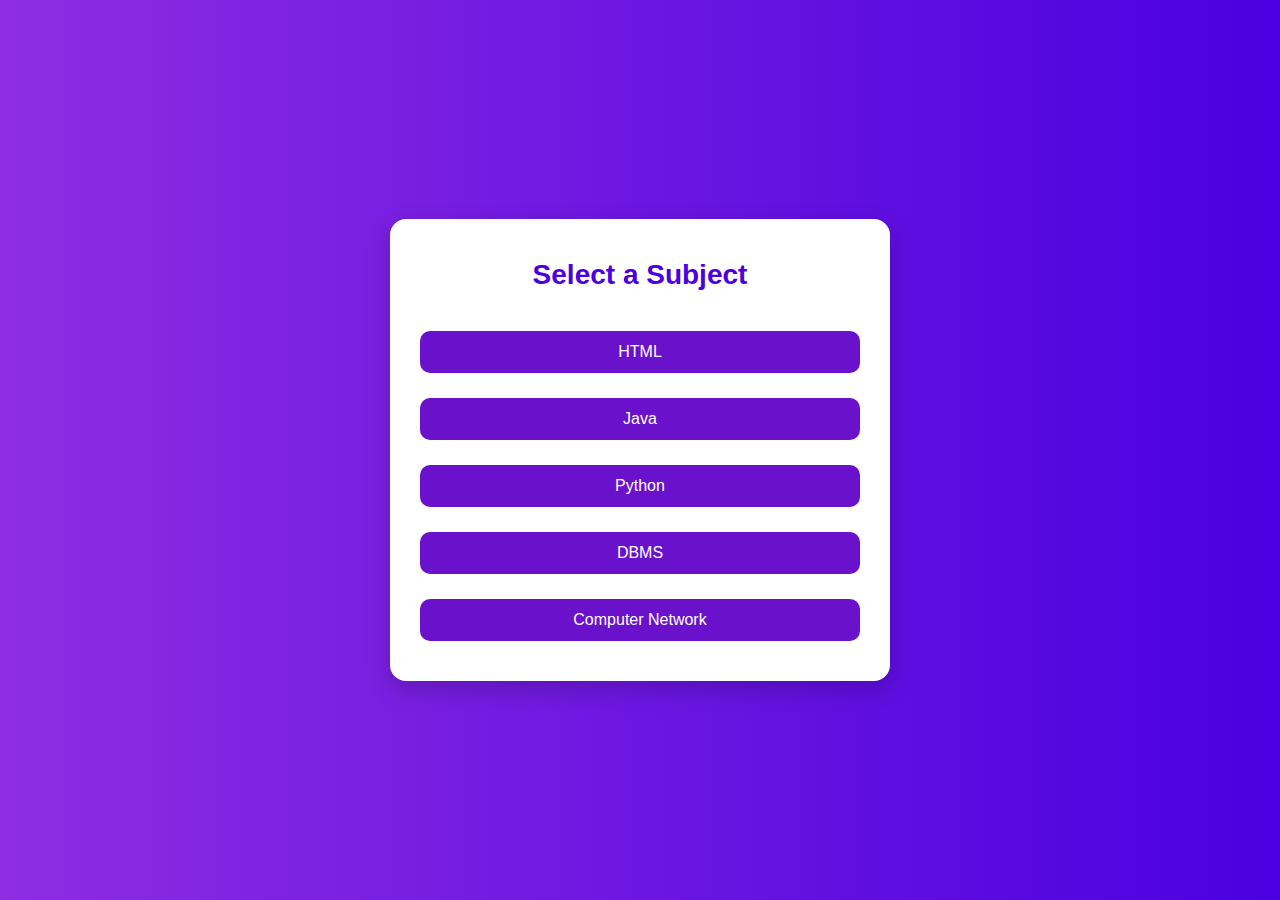
<file: index.html>
<!DOCTYPE html>
<html lang="en">
<head>
  <meta charset="UTF-8" />
  <title>Select Subject</title>
  <link rel="stylesheet" href="style.css" />
</head>
<body>
  <div class="container">
    <h1>Select a Subject</h1>
    <div class="subject-buttons">
      <button onclick="selectSubject('html')">HTML</button>
      <button onclick="selectSubject('java')">Java</button>
      <button onclick="selectSubject('python')">Python</button>
      <button onclick="selectSubject('dbms')">DBMS</button>
      <button onclick="selectSubject('cn')">Computer Network</button>
    </div>
  </div>

  <script>
    function selectSubject(subject) {
      localStorage.setItem("subject", subject);
      window.location.href = "login.html";
    }
  </script>
</body>
</html>
</file>
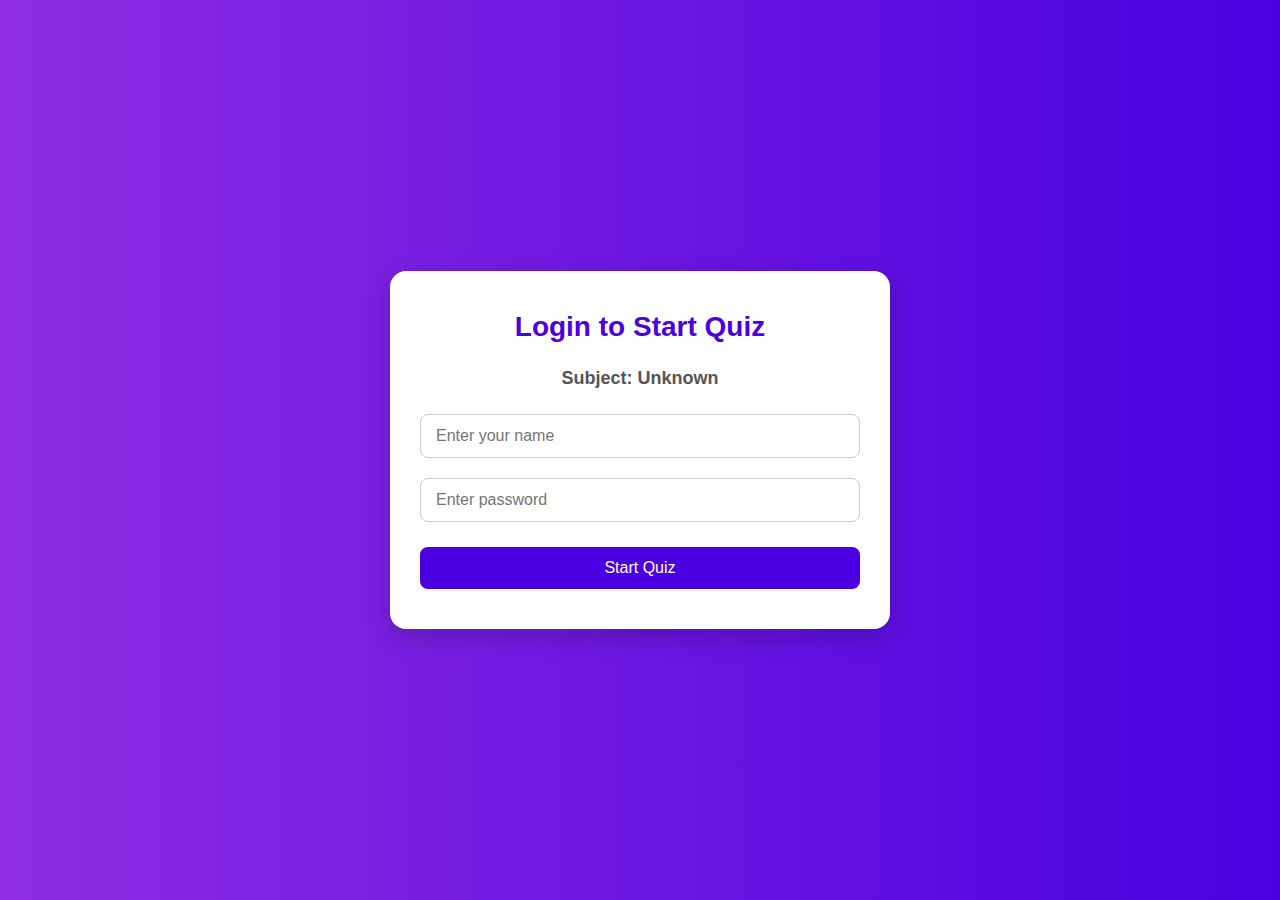
<file: login.html>
<!DOCTYPE html>
<html lang="en">
<head>
  <meta charset="UTF-8" />
  <title>Login</title>
  <link rel="stylesheet" href="style.css" />
</head>
<body>
  <div class="container">
    <h1>Login to Start Quiz</h1>
    <p class="subject-label">Subject: <span id="selected-subject"></span></p>
    
    <input type="text" id="name" placeholder="Enter your name" />
    <input type="password" id="password" placeholder="Enter password" />
    <button onclick="login()">Start Quiz</button>
  </div>

  <script>
     const subject = localStorage.getItem("subject");
    const displayMap = {
      html: "HTML",
      java: "Java",
      python: "Python",
      dbms: "DBMS",
      cn: "Computer Networks"
    };
    document.getElementById("selected-subject").textContent = displayMap[subject] || "Unknown";
    function login() {
      const name = document.getElementById("name").value.trim();
      const password = document.getElementById("password").value;
       const subject = localStorage.getItem("subject");
       const passwords = {
        html: "html123",
        java: "java123",
        python: "python123",
        dbms: "dbms123",
        cn: "cn123"
      };
      if (name === "" || password === "") {
        alert("Please fill all fields.");
        return;
      }

      // Optional: hardcoded password (you can skip validation if not needed)
      if (password !== passwords[subject]) {
        alert("Incorrect password for " + displayMap[subject]);
        return;
      }

      localStorage.setItem("username", name);
      window.location.href = "quiz.html";
    }
  </script>
</body>
</html>
</file>
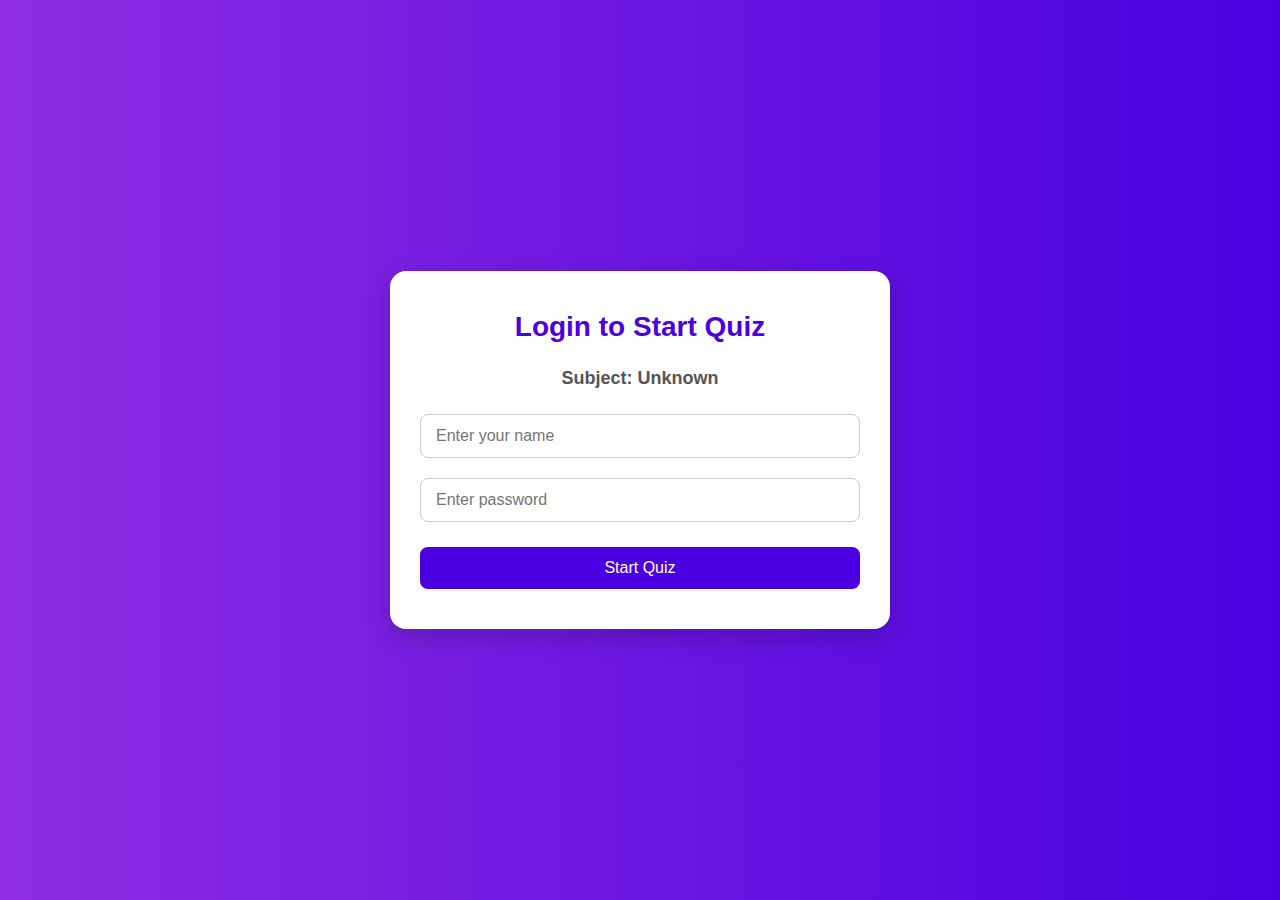
<file: quiz.html>
<!DOCTYPE html>
<html lang="en">
<head>
  <meta charset="UTF-8" />
  <title>Quiz</title>
  <link rel="stylesheet" href="style.css" />
</head>
<body class="quiz-body">
  <div class="container">
   <div id="welcome-box">
  <h2>Welcome, <span id="user-name"></span></h2>
   </div>
    <div id="question-box">
      <div id="question">Question text here</div>
      <div id="options"></div>
      <div class="info">
        <span>Time Left: <strong id="timer">10</strong>s</span>
        <span id="score">Score: 0</span>
      </div>
      <button id="next-btn">Next</button>
    </div>
    <div id="result-box" class="hidden">
      <h2>Quiz Finished!</h2>
      <p>Your Score: <span id="final-score"></span></p>
      <button onclick="location.href='index.html'">Home</button>
    </div>
  </div>

  <script src="script.js"></script>
</body>
</html>
</file>
<file: style.css>
/* Reset */
* {
  margin: 0;
  padding: 0;
  box-sizing: border-box;
}

/* Body */
body {
  font-family: Arial, sans-serif;
  background: linear-gradient(to right, #8e2de2, #4a00e0);
  display: flex;
  justify-content: center;
  align-items: center;
  height: 100vh;
  color: #333;
}

/* Container card */
.container {
  background: #fff;
  padding: 40px 30px;
  border-radius: 16px;
  width: 90%;
  max-width: 500px;
  text-align: center;
  box-shadow: 0 8px 24px rgba(0, 0, 0, 0.2);
}

/* Headings */
h1 {
  font-size: 28px;
  margin-bottom: 25px;
  color: #4a00e0;
}

h2 {
  font-size: 24px;
  margin-bottom: 15px;
  color: #4a00e0;
}

/* Input fields */
input {
  width: 100%;
  padding: 12px 15px;
  margin: 10px 0;
  border: 1px solid #ccc;
  border-radius: 8px;
  font-size: 16px;
  transition: border-color 0.3s ease;
}

input:focus {
  outline: none;
  border-color: #4a00e0;
}

/* Button */
button {
  width: 100%;
  padding: 12px;
  background: #4a00e0;
  color: white;
  border: none;
  border-radius: 8px;
  font-size: 16px;
  margin-top: 15px;
  cursor: pointer;
  transition: background 0.3s ease;
}

button:hover {
  background: #3c00c0;
}

/* Subject label */
.subject-label {
  font-size: 18px;
  font-weight: bold;
  color: #555;
  margin-bottom: 15px;
}

/* Subject selection buttons */
.subject-buttons {
  display: flex;
  flex-direction: column;
  gap: 10px;
}

.subject-buttons button {
  padding: 12px;
  border: none;
  background: #6a11cb;
  color: white;
  border-radius: 10px;
  font-size: 16px;
  cursor: pointer;
  transition: background 0.3s ease;
}

.subject-buttons button:hover {
  background: #4a00e0;
}

/* Option buttons for quiz */
.option-btn {
  margin: 8px 0;
  padding: 12px;
  color:#000000;
  width: 100%;
  background: #eaeaea;
  border: none;
  border-radius: 8px;
  font-size: 16px;
  cursor: pointer;
  transition: background 0.2s ease;
}

.option-btn:hover {
  background: #dcdcdc;
}

/* Correct and wrong styles */
.option-btn.correct {
  background: #b6f7b6;
  color: #155724;
}

.option-btn.wrong {
  background: #f7b6b6;
  color: #721c24;
}

/* Info section */
.info {
  display: flex;
  justify-content: space-between;
  font-size: 14px;
  margin-top: 10px;
  color: #555;
}

/* Hide content when needed */
.hidden {
  display: none;
}
.quiz-body {
  background: linear-gradient(to right, #4a00e0, #8e2de2);
  display: flex;
  justify-content: center;
  align-items: center;
  height: 100vh;
  font-family: 'Segoe UI', sans-serif;
  padding: 20px;
}
#quiz-box, #result-box {
  background: #fff;
  padding: 30px 40px;
  border-radius: 16px;
  box-shadow: 0 10px 25px rgba(0, 0, 0, 0.2);
  width: 100%;
  max-width: 500px;
  text-align: center;
}
#quiz-box h2 {
  color: #4a00e0;
  font-size: 24px;
  margin-bottom: 15px;
  text-transform: capitalize;
}
#question {
  font-size: 20px;
  font-weight: 600;
  color: #333;
  margin: 20px 0;
}
#result-box h2 {
  color: #4a00e0;
  font-size: 24px;
  margin-bottom: 10px;
}
#next-btn {
  margin-top: 20px;
  width: 100%;
  padding: 12px;
  background-color: #4a00e0;
  color: white;
  border: none;
  border-radius: 10px;
  font-size: 16px;
  cursor: pointer;
  transition: 0.3s ease;
}
#final-score {
  font-weight: bold;
  color: #333;
  font-size: 20px;
}
</file>
